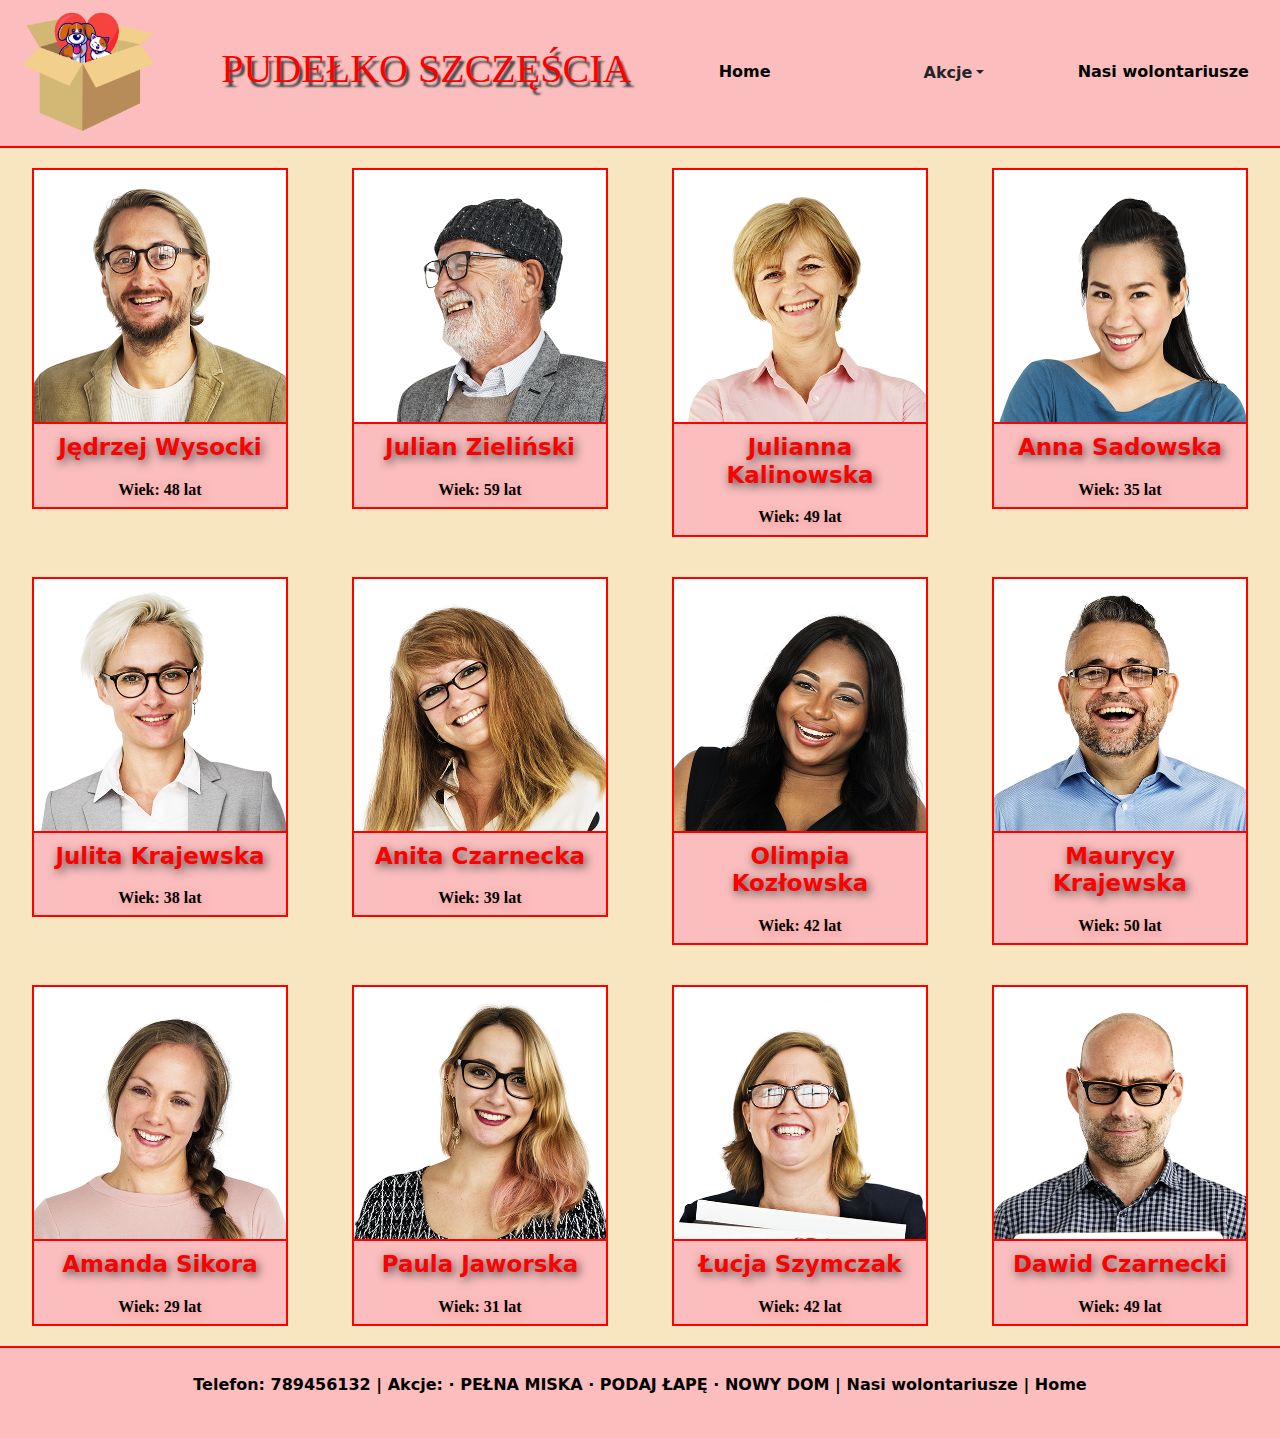
<file: wolontariusze.html>
<!DOCTYPE html>
<head>
    <meta charset="utf-8">
    <meta name="viewport" content="width=device-width, initial-scale=1">
    <link rel="shortcut icon" href="logo.png">
    <title>Pudełko szczęścia</title>
    <link href="css/bootstrap.min.css" rel="stylesheet">
    <link href="style_w.css" rel="stylesheet">
    <script src="https://cdn.jsdelivr.net/npm/@popperjs/core@2.9.2/dist/umd/popper.min.js" integrity="sha384-IQsoLXl5PILFhosVNubq5LC7Qb9DXgDA9i+tQ8Zj3iwWAwPtgFTxbJ8NT4GN1R8p" crossorigin="anonymous"></script>
    <script src="js/bootstrap.min.js"></script>
</head>
<body>
<div class="container-fluid" id="banner">
    <div class="row" id="header">
        <div class="navbar navbar-expand-lg navbar-light" style="background-color: #f76b6b71;"  id="menu">
            <div class="col-xs-12 col-sm-6 col-md-2" id="logo">
                <a href="index.html"><img src="logo.png" alt="Nasze logo"></a>
            </div>
            <div class="col-xs-12 col-sm-6 col-md-4" id="title">
                <a href="index.html"><h1>PUDEŁKO SZCZĘŚCIA</h1></a>
            </div>
            <div class="col-xs-4 col-md-2"><a class="menuItem" href="index.html"><p>Home</p></a></div>
            <div class="col-xs-4 col-md-2" id="Akcje">
                <div class="dropdown">
                    <button class="btn btn-default dropdown-toggle" type="button" id="dropdownMenuButton3" data-bs-toggle="dropdown"><b>Akcje</b></button>
                    <ul class="dropdown-menu">
                        <li><a class="dropdown-item" href="pelna_miska.html">Pełna miska</a></li>
                        <li><a class="dropdown-item" href="podaj_lape.html">Podaj łapę</a></li>
                        <li><a class="dropdown-item" href="nowy_dom.html">Nowy dom</a></li>
                    </ul>
                </div>
            </div>
            <div class="col-xs-4 col-md-2"><a href="wolontariusze.html" class="menuItem"><p>Nasi wolontariusze</p></a></div>
        </div>
    </div>
</div>
<div class="container-fluid" id="middle">
    <div class="row" id="people">
        <div class="col-xs-12 col-sm-6 col-md-4 col-lg-3">
            <div class="photo">
                <img src="p1.png">
                <div class="info">
                    <h5>Jędrzej Wysocki</h5>
                    <h6>Wiek: 48 lat</h6>
                </div>
            </div>
        </div>
        <div class="col-xs-12 col-sm-6 col-md-4 col-lg-3">
            <div class="photo">
                <img src="p2.png">
                <div class="info">
                    <h5>Julian Zieliński</h5>
                    <h6>Wiek: 59 lat</h6>
                </div>
            </div>
        </div>
        <div class="col-xs-12 col-sm-6 col-md-4 col-lg-3">
            <div class="photo">
                <img src="p3.png">
                <div class="info">
                    <h5>Julianna Kalinowska</h5>
                    <h6>Wiek: 49 lat</h6>
                </div>
            </div>
        </div>
        <div class="col-xs-12 col-sm-6 col-md-4 col-lg-3">
            <div class="photo">
                <img src="p4.png">
                <div class="info">
                    <h5>Anna Sadowska</h5>
                    <h6>Wiek: 35 lat</h6>
                </div>
            </div>
        </div>
        <div class="col-xs-12 col-sm-6 col-md-4 col-lg-3">
            <div class="photo">
                <img src="p5.png">
                <div class="info">
                    <h5>Julita Krajewska</h5>
                    <h6>Wiek: 38 lat</h6>
                </div>
            </div>
        </div>
        <div class="col-xs-12 col-sm-6 col-md-4 col-lg-3">
            <div class="photo">
                <img src="p6.png">
                <div class="info">
                    <h5>Anita Czarnecka</h5>
                    <h6>Wiek: 39 lat</h6>
                </div>
            </div>
        </div>
        <div class="col-xs-12 col-sm-6 col-md-4 col-lg-3">
            <div class="photo">
                <img src="p7.png">
                <div class="info">
                    <h5>Olimpia Kozłowska</h5>
                    <h6>Wiek: 42 lat</h6>
                </div>
            </div>
        </div>
        <div class="col-xs-12 col-sm-6 col-md-4 col-lg-3">
            <div class="photo">
                <img src="p8.png">
                <div class="info">
                    <h5>Maurycy Krajewska</h5>
                    <h6>Wiek: 50 lat</h6>
                </div>
            </div>
        </div>
        <div class="col-xs-12 col-sm-6 col-md-4 col-lg-3">
            <div class="photo">
                <img src="p9.png">
                <div class="info">
                    <h5>Amanda Sikora</h5>
                    <h6>Wiek: 29 lat</h6>
                </div>
            </div>
        </div>
        <div class="col-xs-12 col-sm-6 col-md-4 col-lg-3">
            <div class="photo">
                <img src="p10.png">
                <div class="info">
                    <h5>Paula Jaworska</h5>
                    <h6>Wiek: 31 lat</h6>
                </div>
            </div>
        </div>
        <div class="col-xs-12 col-sm-6 col-md-4 col-lg-3">
            <div class="photo">
                <img src="p11.png">
                <div class="info">
                    <h5>Łucja Szymczak</h5>
                    <h6>Wiek: 42 lat</h6>
                </div>
            </div>
        </div>
        <div class="col-xs-12 col-sm-6 col-md-4 col-lg-3">
            <div class="photo">
                <img src="p12.png">
                <div class="info">
                    <h5>Dawid Czarnecki</h5>
                    <h6>Wiek: 49 lat</h6>
                </div>
            </div>
        </div>
    </div>
</div>
<div class="container-fluid" id="footer">
    <div class="row">
        <p>Telefon: 789456132 | Akcje: <a href="pelna_miska.html">· PEŁNA MISKA </a><a href="podaj_lape.html">· PODAJ ŁAPĘ </a><a href="nowy_dom.html">· NOWY DOM </a> | <a href="wolontariusze.html">Nasi wolontariusze</a> | <a href="index.html">Home</a></p>
    </div>
</div>
</body>
</html>
</file>
<file: style_w.css>
#header img
{
    width: 150px;
    text-align: left;
}

#header h1
{
    text-align: left;
    color: red;
    font-family: Bradley Hand, cursive;
    text-shadow: 3px 5px 2px #474747;
}

#header p
{
    text-align: center;
    color: black;
    padding-top: 14px;
    font-weight: bold;
}

#Akcje
{
    text-align: center;
}

#header a
{
    text-decoration: none;
}

#footer
{
    border-top: 2px solid red;
    background-color: #f76b6b71;
    font-weight: 650;
    color: black;
    text-align: center;
    padding: 25px;
}

#footer a
{
    color: black;
    text-decoration: none;
}

#middle
{
    background-color: #f2d08b8a;
    border-top: 2px solid red;
    text-align: center;
}

#middle img
{
    width: 100%;
    border-bottom: 2px solid red;
}

.photo
{
    border: 2px solid red;
    margin: 20px;
    background-color: #FBBDBD;
}

#middle h5
{
    color: red;
    text-shadow: 2px 3px 10px #474747;
    font-weight: 650;
    font-size: 23px;
    padding: 10px;
}

#middle h6
{
    color: black;
    text-shadow: 2px 3px 10px #f76b6b71;
    font-family: Verdana;
    font-weight: 600;
}
</file>
